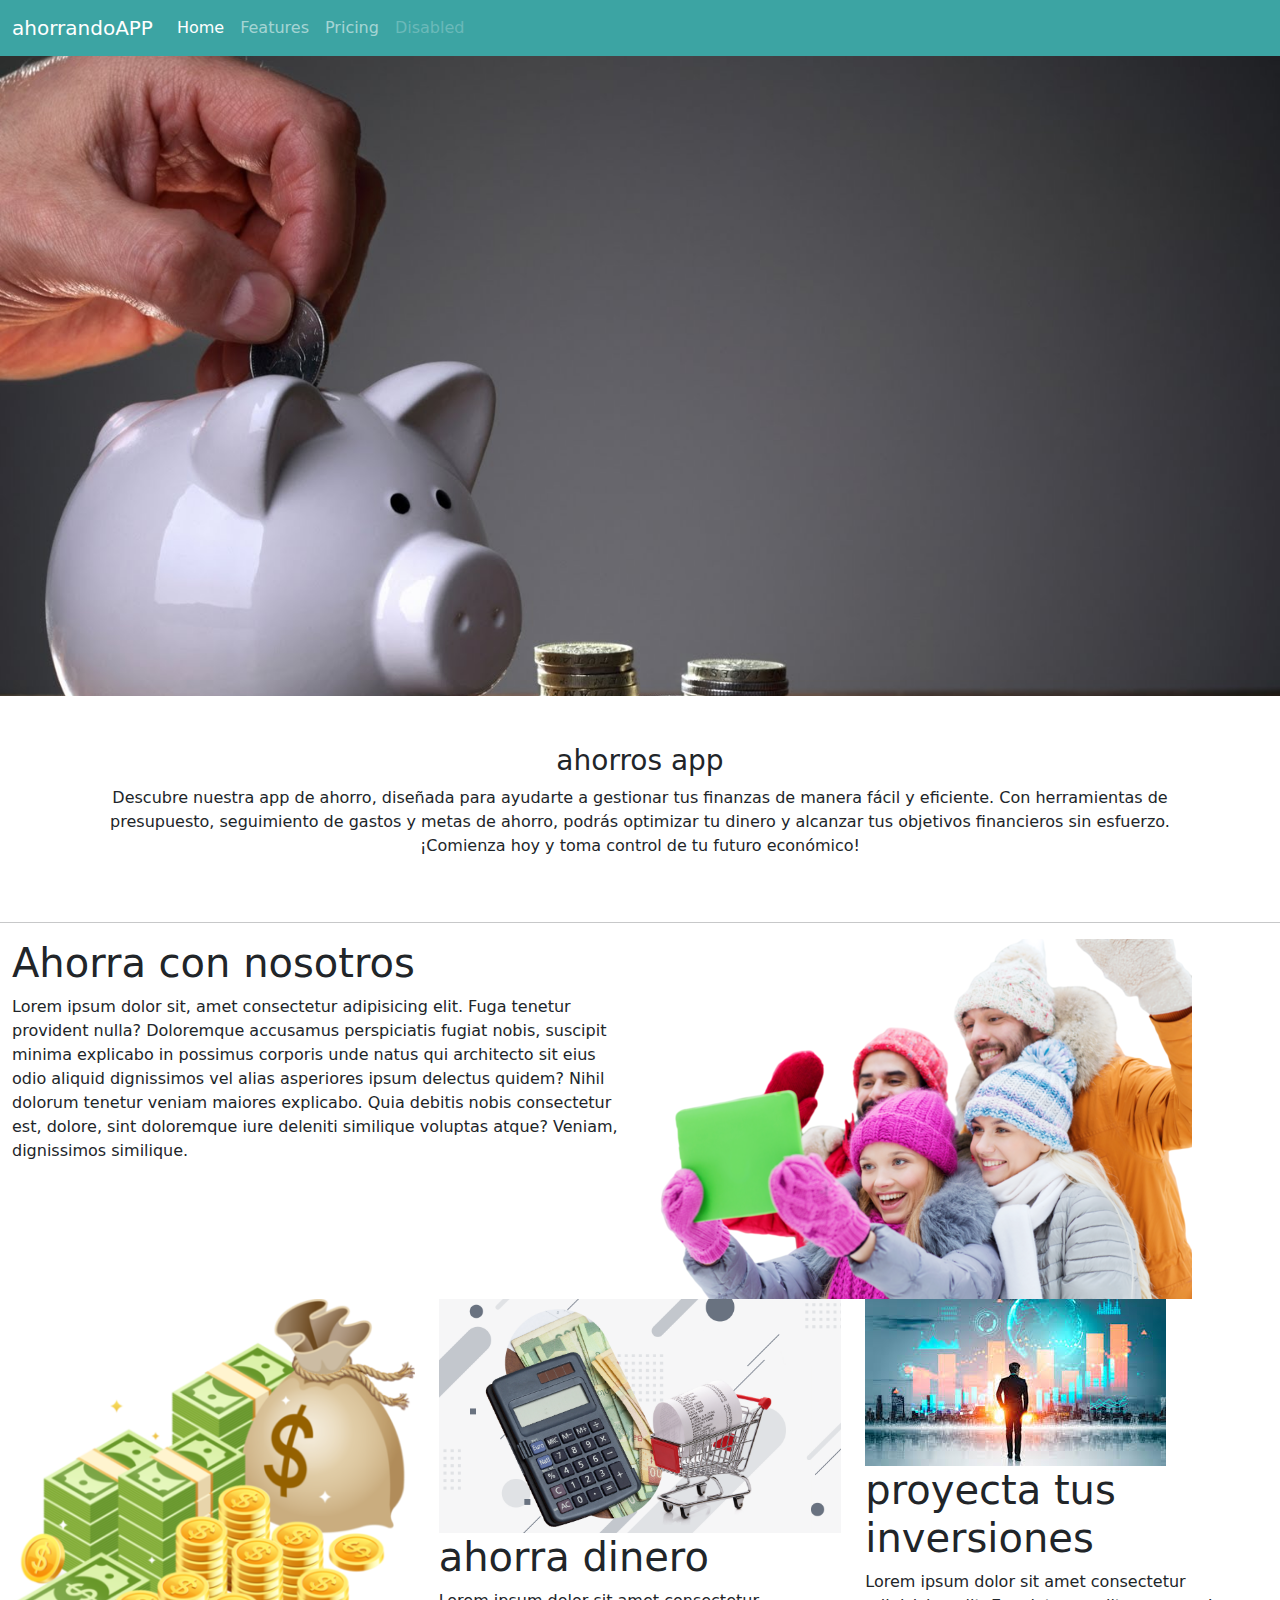
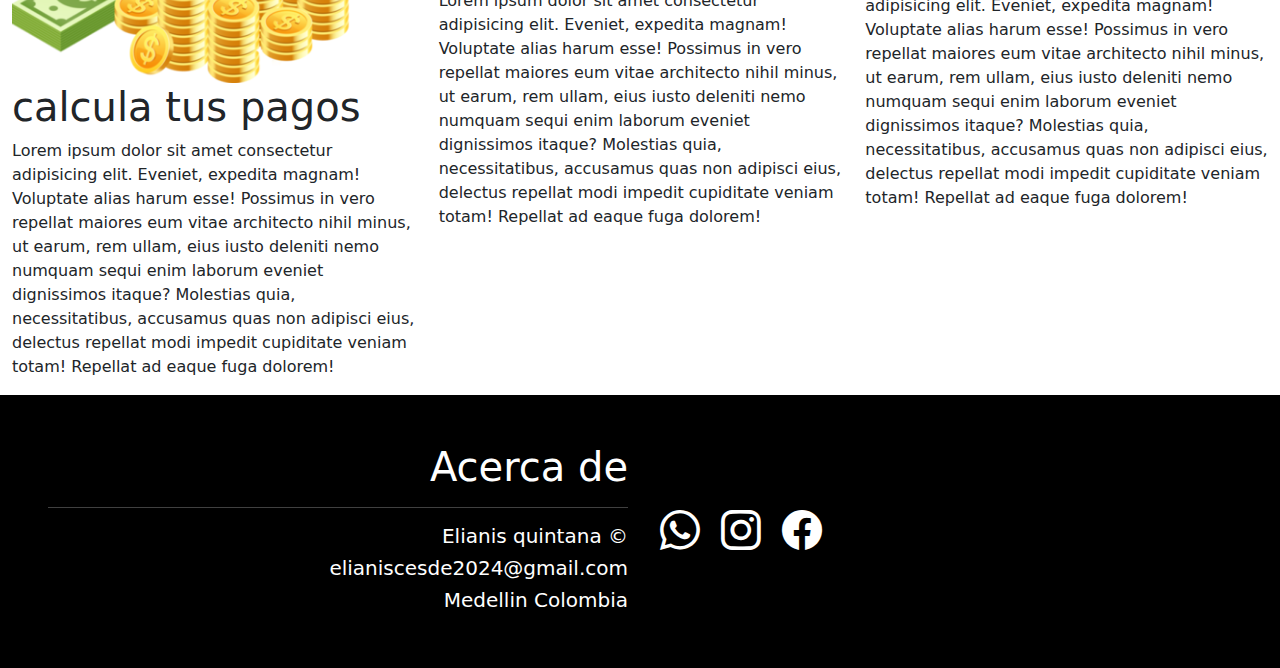
<file: ahorrandoAPP-main/index.html>
<!DOCTYPE html>
<html lang="en">
<head>
    <meta charset="UTF-8">
    <meta name="viewport" content="width=device-width, initial-scale=1.0">
    <title>Document</title>
    <link href="https://cdn.jsdelivr.net/npm/bootstrap@5.3.3/dist/css/bootstrap.min.css" rel="stylesheet" integrity="sha384-QWTKZyjpPEjISv5WaRU9OFeRpok6YctnYmDr5pNlyT2bRjXh0JMhjY6hW+ALEwIH" crossorigin="anonymous">
    <link rel="stylesheet" href="./estilos.css">
    <link rel="stylesheet" href="https://cdn.jsdelivr.net/npm/bootstrap-icons@1.11.3/font/bootstrap-icons.min.css">
</head>
<body>
    <header>
        <nav class="navbar navbar-expand-lg menu navbar-dark">
        <div class="container-fluid">
          <a class="navbar-brand" href="#">ahorrandoAPP</a>
          <button class="navbar-toggler" type="button" data-bs-toggle="collapse" data-bs-target="#navbarNav" aria-controls="navbarNav" aria-expanded="false" aria-label="Toggle navigation">
            <span class="navbar-toggler-icon"></span>
          </button>
          <div class="collapse navbar-collapse" id="navbarNav">
            <ul class="navbar-nav">
              <li class="nav-item">
                <a class="nav-link active" aria-current="page" href="#">Home</a>
              </li>
              <li class="nav-item">
                <a class="nav-link" href="#">Features</a>
              </li>
              <li class="nav-item">
                <a class="nav-link" href="#">Pricing</a>
              </li>
              <li class="nav-item">
                <a class="nav-link disabled" aria-disabled="true">Disabled</a>
              </li>
            </ul>
          </div>
        </div>
      </nav></header>
    <main>
        <section class="fondo">

        </section>
        <section class="container mt-5 mb-5">
            <div class="row text-center">
                <div class="col-12">
                    <h3>ahorros app</h3>
                    <p>
                        Descubre nuestra app de ahorro, diseñada para ayudarte a gestionar tus finanzas de manera fácil y eficiente. Con herramientas de presupuesto, seguimiento de gastos y metas de ahorro, podrás optimizar tu dinero y alcanzar tus objetivos financieros sin esfuerzo. ¡Comienza hoy y toma control de tu futuro económico!
                    </p>

                </div>

            </div>

        </section>
<hr>
<section>
<section class="container-fluid">
  <div class="row">
    <div class="col-6">
    <h1>Ahorra con nosotros</h1>
    <p>
      Lorem ipsum dolor sit, amet consectetur adipisicing elit. Fuga tenetur provident nulla? Doloremque accusamus perspiciatis fugiat nobis, suscipit minima explicabo in possimus corporis unde natus qui architecto sit eius odio aliquid dignissimos vel alias asperiores ipsum delectus quidem? Nihil dolorum tenetur veniam maiores explicabo. Quia debitis nobis consectetur est, dolore, sint doloremque iure deleniti similique voluptas atque? Veniam, dignissimos similique.
    </p>
  </div>
    <div class="col-6">
<img src="./img/personas.png" alt="foto" class="img-fluid">
</div>
</div>
</section>
</section>

  <main>

<section class="container-fluid">
  <div class="row">

    <div class="col-4">
      <img src="./img/dinero.webp" alt="foto" class="img-fluid">
      <h1>calcula tus pagos</h1>
      <p>
        Lorem ipsum dolor sit amet consectetur adipisicing elit. Eveniet, expedita magnam! Voluptate alias harum esse! Possimus in vero repellat maiores eum vitae architecto nihil minus, ut earum, rem ullam, eius iusto deleniti nemo numquam sequi enim laborum eveniet dignissimos itaque? Molestias quia, necessitatibus, accusamus quas non adipisci eius, delectus repellat modi impedit cupiditate veniam totam! Repellat ad eaque fuga dolorem!
      </p>
  </div>

    <div class="col-4">
      <img src="./img/gastos.webp" alt="foto" class="img-fluid">
      <h1>ahorra dinero</h1>
      <p>
        Lorem ipsum dolor sit amet consectetur adipisicing elit. Eveniet, expedita magnam! Voluptate alias harum esse! Possimus in vero repellat maiores eum vitae architecto nihil minus, ut earum, rem ullam, eius iusto deleniti nemo numquam sequi enim laborum eveniet dignissimos itaque? Molestias quia, necessitatibus, accusamus quas non adipisci eius, delectus repellat modi impedit cupiditate veniam totam! Repellat ad eaque fuga dolorem!
      </p>

    </div>

      <div class="col-4">
        <img src="./img/inversiones.jfif" alt="foto" class="img-fluid">
        <h1>proyecta tus inversiones</h1>
        <p>
          Lorem ipsum dolor sit amet consectetur adipisicing elit. Eveniet, expedita magnam! Voluptate alias harum esse! Possimus in vero repellat maiores eum vitae architecto nihil minus, ut earum, rem ullam, eius iusto deleniti nemo numquam sequi enim laborum eveniet dignissimos itaque? Molestias quia, necessitatibus, accusamus quas non adipisci eius, delectus repellat modi impedit cupiditate veniam totam! Repellat ad eaque fuga dolorem!
        </p>
  


</div>
 </div>

</section>

    </main>
    <footer>
      <section class="container-fluid text-white colorfooter p-5">
        <div class="row">
          <div class="col-6 text-end">
            <h1>Acerca de</h1>
            <hr>
            <h5>Elianis quintana &copy;</h5>
            <h5>elianiscesde2024@gmail.com</h5>
            <h5> Medellin Colombia</h5>
          </div>
          <div class="col-6 align-self-center">
          <i class="bi bi-whatsapp fs-1 me-2 ms-2"></i>
          <i class="bi bi-instagram fs-1 me-2 ms-2"></i>
          <i class="bi bi-facebook fs-1 me-2 ms-2"></i>
          </div>
        </div>
        

      </section>
    </footer>

    


    <script src="https://cdn.jsdelivr.net/npm/bootstrap@5.3.3/dist/js/bootstrap.bundle.min.js" integrity="sha384-YvpcrYf0tY3lHB60NNkmXc5s9fDVZLESaAA55NDzOxhy9GkcIdslK1eN7N6jIeHz" crossorigin="anonymous"></script>
</body>
</html>
</file>
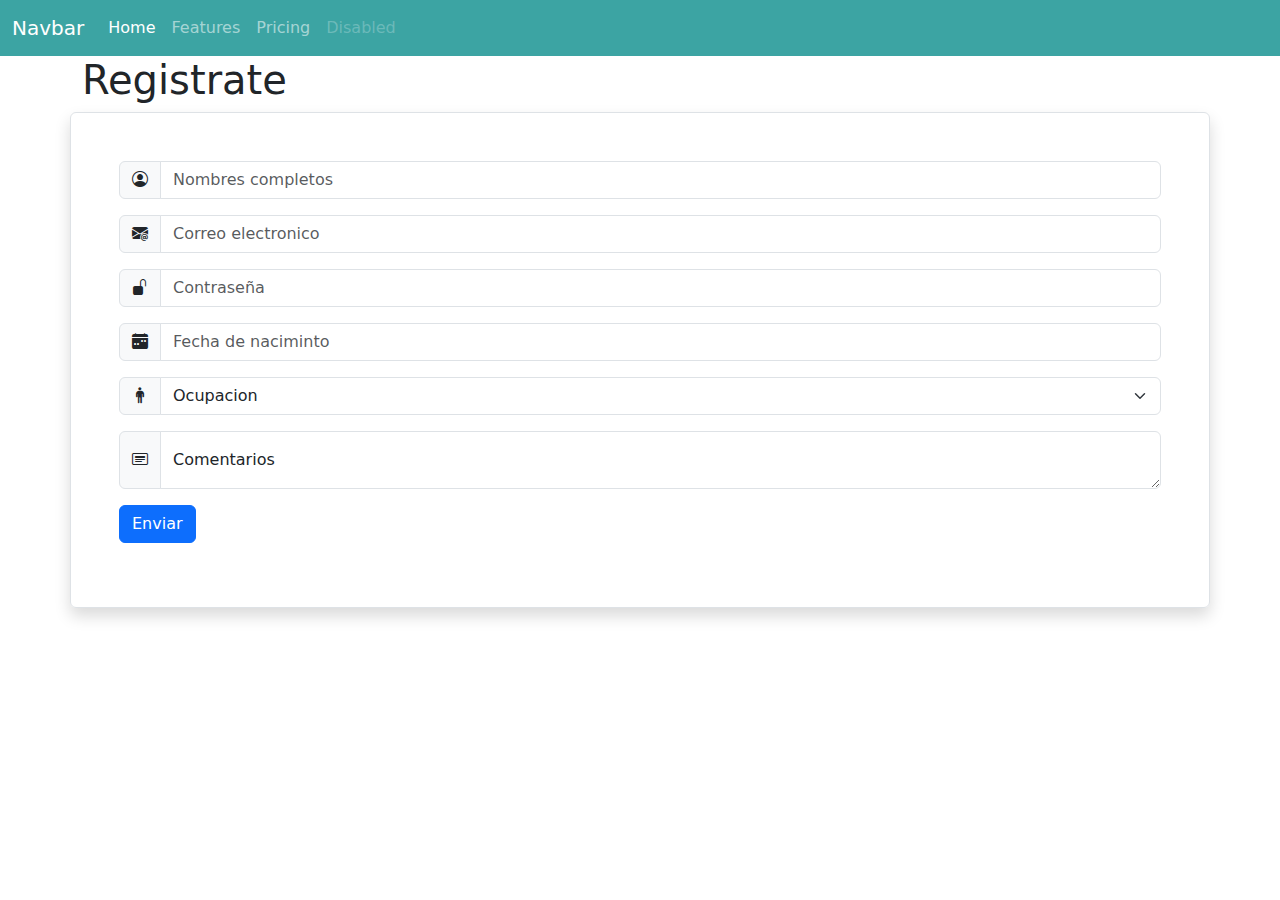
<file: REGISRRTO.HTML>
<!DOCTYPE html>
<html lang="en">
<head>
    <meta charset="UTF-8">
    <meta name="viewport" content="width=device-width, initial-scale=1.0">
    <title>Document</title>
    <link href="https://cdn.jsdelivr.net/npm/bootstrap@5.3.3/dist/css/bootstrap.min.css" rel="stylesheet" integrity="sha384-QWTKZyjpPEjISv5WaRU9OFeRpok6YctnYmDr5pNlyT2bRjXh0JMhjY6hW+ALEwIH" crossorigin="anonymous">
    <link rel="stylesheet" href="https://cdn.jsdelivr.net/npm/bootstrap-icons@1.11.3/font/bootstrap-icons.min.css">
    <link rel="stylesheet" href="./ahorrandoAPP-main/estilos.css">

</head>
<body>
    <header>
        <nav class="navbar navbar-expand-lg menu navbar-dark">
            <div class="container-fluid">
              <a class="navbar-brand" href="#">Navbar</a>
              <button class="navbar-toggler" type="button" data-bs-toggle="collapse" data-bs-target="#navbarNav" aria-controls="navbarNav" aria-expanded="false" aria-label="Toggle navigation">
                <span class="navbar-toggler-icon"></span>
              </button>
              <div class="collapse navbar-collapse" id="navbarNav">
                <ul class="navbar-nav">
                  <li class="nav-item">
                    <a class="nav-link active" aria-current="page" href="#">Home</a>
                  </li>
                  <li class="nav-item">
                    <a class="nav-link" href="#">Features</a>
                  </li>
                  <li class="nav-item">
                    <a class="nav-link" href="#">Pricing</a>
                  </li>
                  <li class="nav-item">
                    <a class="nav-link disabled" aria-disabled="true">Disabled</a>
                  </li>
                </ul>
              </div>
            </div>
          </nav>
</header>
<main>
<section class="container">
    <div class="row">
        <div class="col-6"></div>
        <h1>Registrate</h1>
        <form class="p-5 border rounded shadow">
            <div class="input-group mb-3">
                <span class="input-group-text" >
                  <i class="bi bi-person-circle"></i>
                </span>
                <input type="text" class="form-control" placeholder="Nombres completos">
              </div>
              <div class="input-group mb-3">
                <span class="input-group-text" >
                  <i class="bi bi-envelope-at-fill"></i>
                </span>
                <input type="email" class="form-control" placeholder="Correo electronico">
              </div>
              <div class="input-group mb-3">
                <span class="input-group-text" >
                  <i class="bi bi-unlock-fill"></i>
                </span>
                <input type="password" class="form-control" placeholder="Contraseña">
              </div>
              <div class="input-group mb-3">
                <span class="input-group-text" >
                  <i class="bi bi-calendar-week-fill"></i>
                </span>
                <input type="tade" class="form-control" placeholder="Fecha de naciminto">
              </div>
              <div class="input-group mb-3">
                <span class="input-group-text" >
                  <i class="bi bi-person-standing"></i>
                </span>
                <select class="form-select" aria-label="Default select example">
                  <option selected>Ocupacion</option>
                  <option value="1">Estudiante</option>
                  <option value="2">Empleado</option>
                  <option value="3">Desempleado</option>
                </select>
              </div>
              <div class="input-group mb-3">
                <span class="input-group-text" >
                  <i class="bi bi-card-heading"></i>
                </span>
                <div class="form-floating">
                  <textarea class="form-control" placeholder="Leave a comment here" id="floatingTextarea"></textarea>
                  <label for="floatingTextarea">Comentarios</label>
                </div>
              </div>

              <button class="btn btn-primary mb-3">Enviar</button>
              
        </form>
        <div class="col-6"></div>
    </div>

</section>
</main>
<footer>

</footer>
    <script src="https://cdn.jsdelivr.net/npm/bootstrap@5.3.3/dist/js/bootstrap.bundle.min.js" integrity="sha384-YvpcrYf0tY3lHB60NNkmXc5s9fDVZLESaAA55NDzOxhy9GkcIdslK1eN7N6jIeHz" crossorigin="anonymous"></script>
  

    

</body>
</html>
</file>
<file: ahorrandoAPP-main/estilos.css>
.fondo{
    background-image: url("./img/ahorrando.jpg");
    padding: 25%;
    background-position: top center;
    background-size: cover;
    background-attachment: fixed;

}
.menu{
    background-color: #3ca4a3;
}

.colorfooter{
    background-color: black;
    
}
</file>
